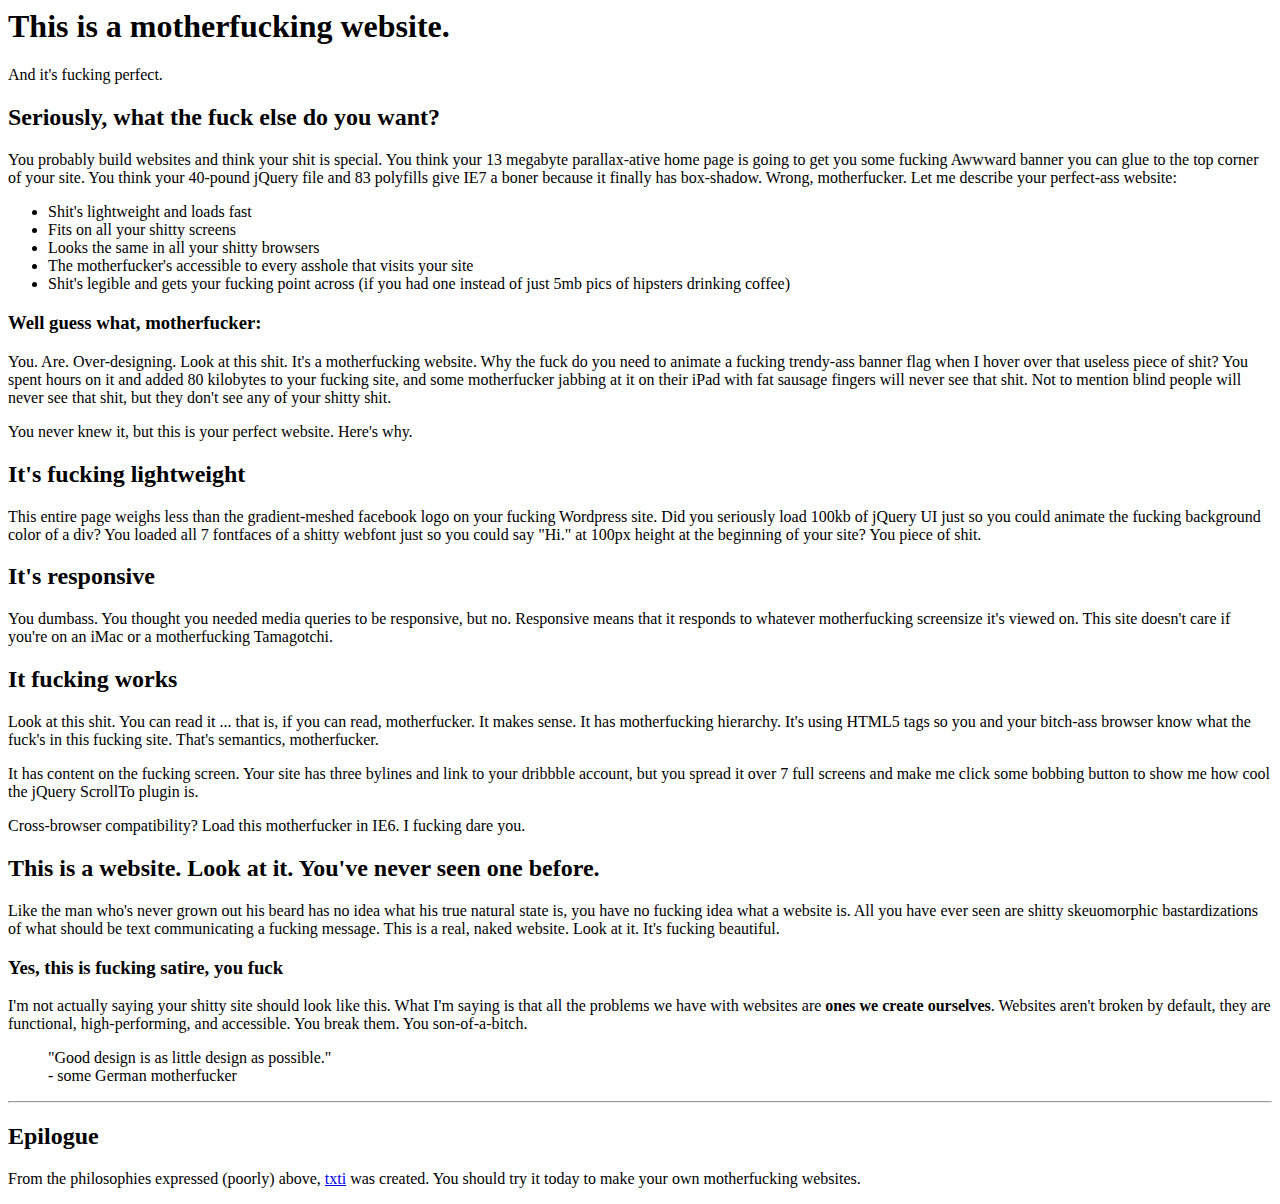
<file: Index.html>
<html>
	<head>
		<TITLE>This is a motherfucking website.</TITLE>
	</head>

	<body>
			<h1>This is a motherfucking website.</h1>
				<p>And it's fucking perfect.</p>
			<h2>Seriously, what the fuck else do you want?</h2>

				<p>You probably build websites and think your shit is special. You think your 13 megabyte parallax-ative home page is going to get you some fucking Awwward banner you can glue to the top corner of your site. You think your 40-pound jQuery file and 83 polyfills give IE7 a boner because it finally has box-shadow. Wrong, motherfucker. Let me describe your perfect-ass website:</p>
				
				<ul>
					<li>Shit's lightweight and loads fast</li>
					<li>Fits on all your shitty screens</li>
					<li>Looks the same in all your shitty browsers</li>
					<li>The motherfucker's accessible to every asshole that visits your site</li>
					<li>Shit's legible and gets your fucking point across (if you had one instead of just 5mb pics of hipsters drinking coffee)</li>
				</ul>

			<h3>Well guess what, motherfucker:</h3>

				<p>You. Are. Over-designing. Look at this shit. It's a motherfucking website. Why the fuck do you need to animate a fucking trendy-ass banner flag when I hover over that useless piece of shit? You spent hours on it and added 80 kilobytes to your fucking site, and some motherfucker jabbing at it on their iPad with fat sausage fingers will never see that shit. Not to mention blind people will never see that shit, but they don't see any of your shitty shit.</p>

				<p>You never knew it, but this is your perfect website. Here's why.</p>

			<h2>It's fucking lightweight</h2>

				<p>This entire page weighs less than the gradient-meshed facebook logo on your fucking Wordpress site. Did you seriously load 100kb of jQuery UI just so you could animate the fucking background color of a div? You loaded all 7 fontfaces of a shitty webfont just so you could say "Hi." at 100px height at the beginning of your site? You piece of shit.</p>

			<h2>It's responsive</h2>

				<p>You dumbass. You thought you needed media queries to be responsive, but no. Responsive means that it responds to whatever motherfucking screensize it's viewed on. This site doesn't care if you're on an iMac or a motherfucking Tamagotchi.</p>

			<h2>It fucking works</h2>
				
				<p>Look at this shit. You can read it ... that is, if you can read, motherfucker. It makes sense. It has motherfucking hierarchy. It's using HTML5 tags so you and your bitch-ass browser know what the fuck's in this fucking site. That's semantics, motherfucker.</p>
				
				<p>It has content on the fucking screen. Your site has three bylines and link to your dribbble account, but you spread it over 7 full screens and make me click some bobbing button to show me how cool the jQuery ScrollTo plugin is.</p>

				<p>Cross-browser compatibility? Load this motherfucker in IE6. I fucking dare you.</p>

			<h2>This is a website. Look at it. You've never seen one before.</h2>

				<p>Like the man who's never grown out his beard has no idea what his true natural state is, you have no fucking idea what a website is. All you have ever seen are shitty skeuomorphic bastardizations of what should be text communicating a fucking message. This is a real, naked website. Look at it. It's fucking beautiful.</p>

			<h3>Yes, this is fucking satire, you fuck</h3>
				<p>I'm not actually saying your shitty site should look like this. What I'm saying is that all the problems we have with websites are <strong> ones we create ourselves</strong>. Websites aren't broken by default, they are functional, high-performing, and accessible. You break them. You son-of-a-bitch.</p>

				<blockquote>"Good design is as little design as possible."
				<br>- some German motherfucker</blockquote>
			
			<hr>

			<h2>Epilogue</h2>

				<p>From the philosophies expressed (poorly) above, <a href ="http://txti.es/"> txti</a> was created. You should try it today to make your own motherfucking websites.</p>
		</body>
</html>
</file>
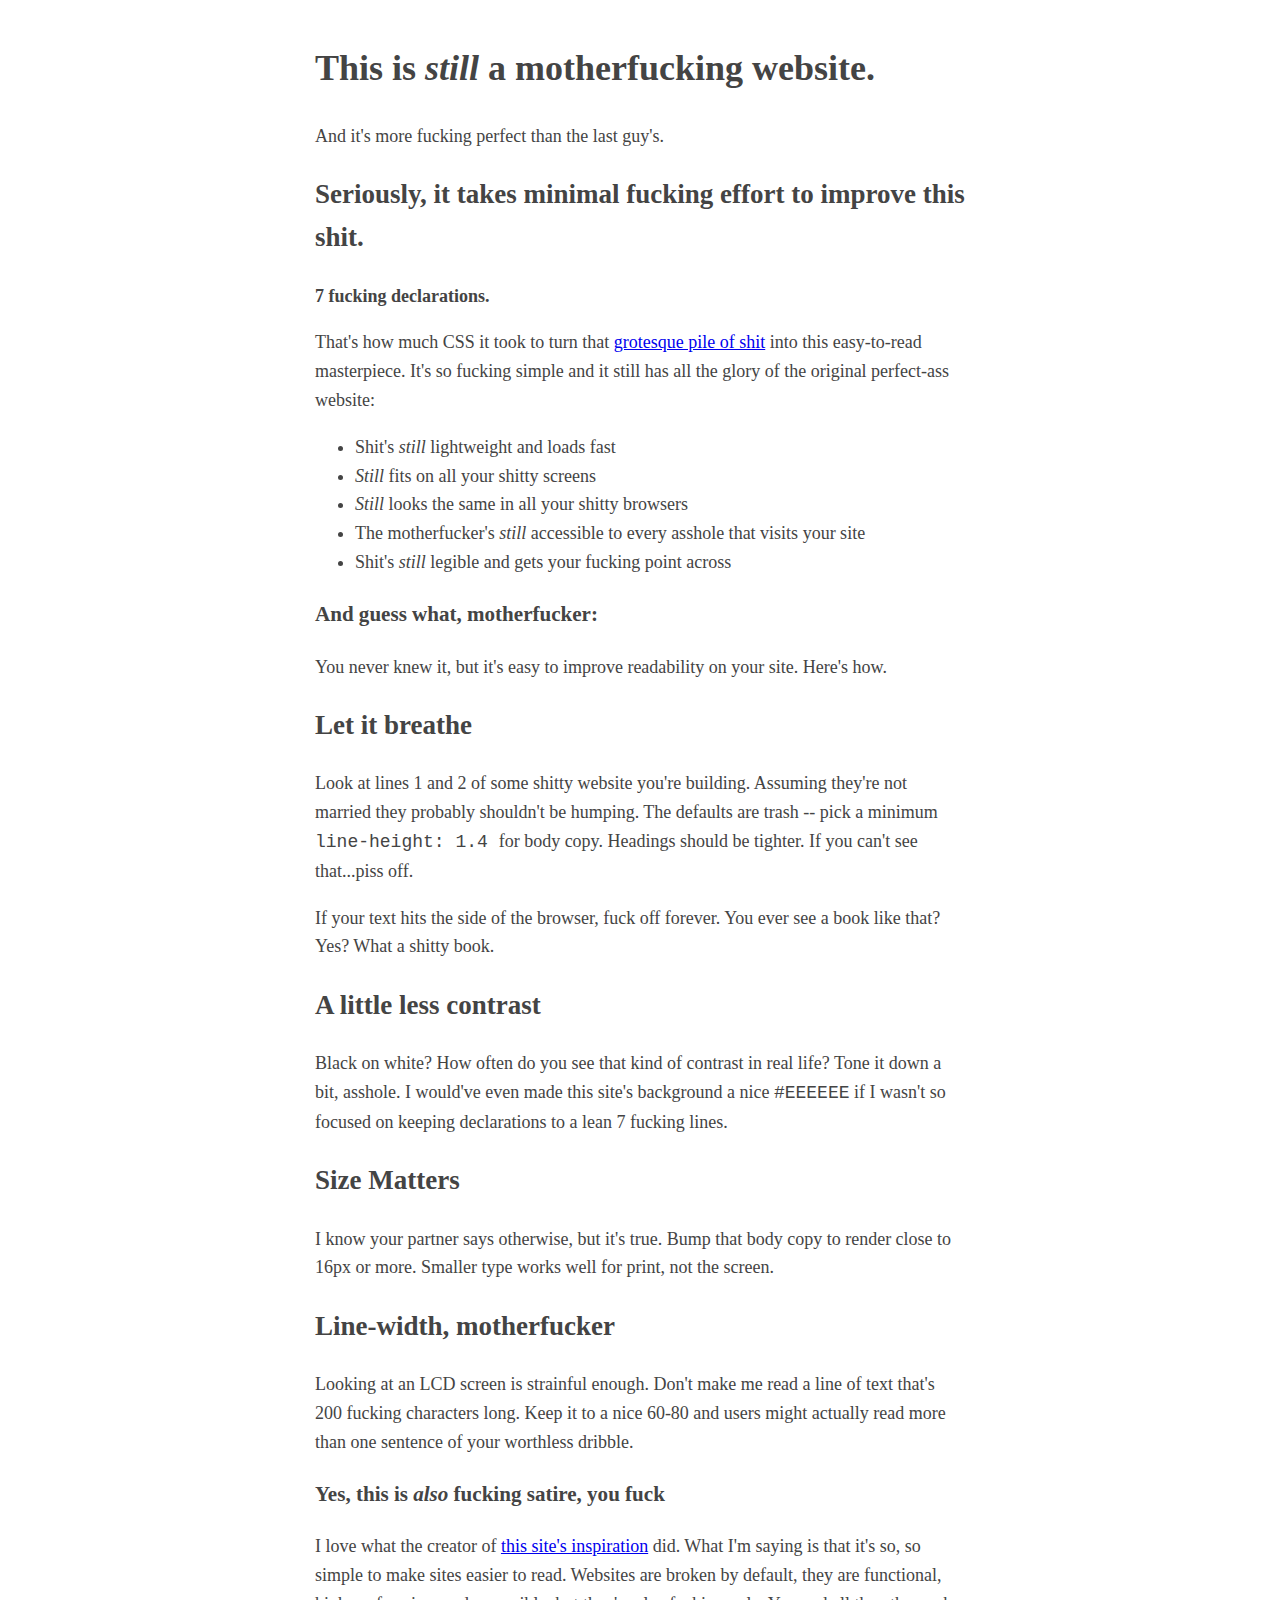
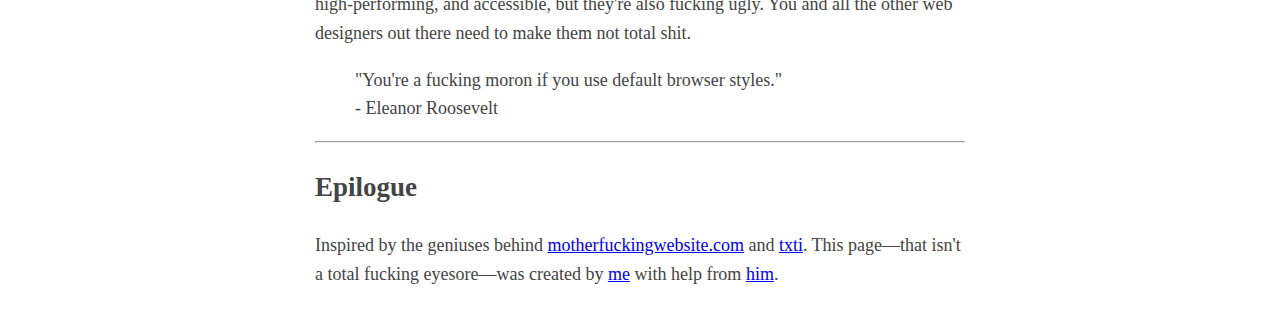
<file: Index2.html>
<html>
<head>
	<link rel="stylesheet" href="style.css" />
	<title>Better Motherfucking website</title>
</head>

<body>

	<h1>This is <em>still</em> a motherfucking website.</h1>
		<p>And it's more fucking perfect than the last guy's.</p>

	<h2>Seriously, it takes minimal fucking effort to improve this shit.</h2>
		<p><strong>7 fucking declarations.</strong></p>
		<p>That's how much CSS it took to turn that <a href="http://motherfuckingwebsite.com/">grotesque pile of shit</a> into this easy-to-read masterpiece. It's so fucking simple and it still has all the glory of the original perfect-ass website:</p>
		<ul>
		<li>Shit's <em>still</em> lightweight and loads fast</li>
		<li><em>Still</em> fits on all your shitty screens</li>
		<li><em>Still</em> looks the same in all your shitty browsers</li>
		<li>The motherfucker's <em>still</em> accessible to every asshole that visits your site</li>
		<li>Shit's <em>still</em> legible and gets your fucking point across</li>
		</ul>

	<h3>And guess what, motherfucker:</h3>
		<p>You never knew it, but it's easy to improve readability on your site. Here's how.</p>
	
	<h2>Let it breathe</h2>
		<p>Look at lines 1 and 2 of some shitty website you're building. Assuming they're not married they probably shouldn't be humping. The defaults are trash -- pick a minimum <code>line-height: 1.4 </code>for body copy. Headings should be tighter. If you can't see that...piss off.</p>

		<p>If your text hits the side of the browser, fuck off forever. You ever see a book like that? Yes? What a shitty book.</p>

	<h2>A little less contrast</h2>
	<p>Black on white? How often do you see that kind of contrast in real life? Tone it down a bit, asshole. I would've even made this site's background a nice <code>#EEEEEE</code> if I wasn't so focused on keeping declarations to a lean 7 fucking lines.</p>

	<h2>Size Matters</h2>
	<p>I know your partner says otherwise, but it's true. Bump that body copy to render close to 16px or more. Smaller type works well for print, not the screen.</p>

	<h2>Line-width, motherfucker</h2>
	<p>Looking at an LCD screen is strainful enough. Don't make me read a line of text that's 200 fucking characters long. Keep it to a nice 60-80 and users might actually read more than one sentence of your worthless dribble.</p>

	<h3>Yes, this is <em>also</em> fucking satire, you fuck</h3>
	<p>I love what the creator of <a href="http://motherfuckingwebsite.com/"> this site's inspiration</a> did. What I'm saying is that it's so, so simple to make sites easier to read. Websites are broken by default, they are functional, high-performing, and accessible, but they're also fucking ugly. You and all the other web designers out there need to make them not total shit.</p> 
	<blockquote>"You're a fucking moron if you use default browser styles."
	<br>- Eleanor Roosevelt</blockquote>

	<hr>

	<h2>Epilogue</h2>
	<p>Inspired by the geniuses behind <a href="http://motherfuckingwebsite.com/">motherfuckingwebsite.com</a> and <a href="http://txti.es/">txti</a>.
	This page—that isn't a total fucking eyesore—was created by <a href="https://twitter.com/drew_mc">me</a> with help from <a href ="https://twitter.com/gabehammersmith">him</a>.</p>

</body>
</file>
<file: style.css>
h1 
{
	color: #444;
}
body
{
	margin: 40px auto;
	max-width: 650px;
	line-height: 1.6;
	font-size: 18px;
	color: #444;
	padding:0;

}
</file>
